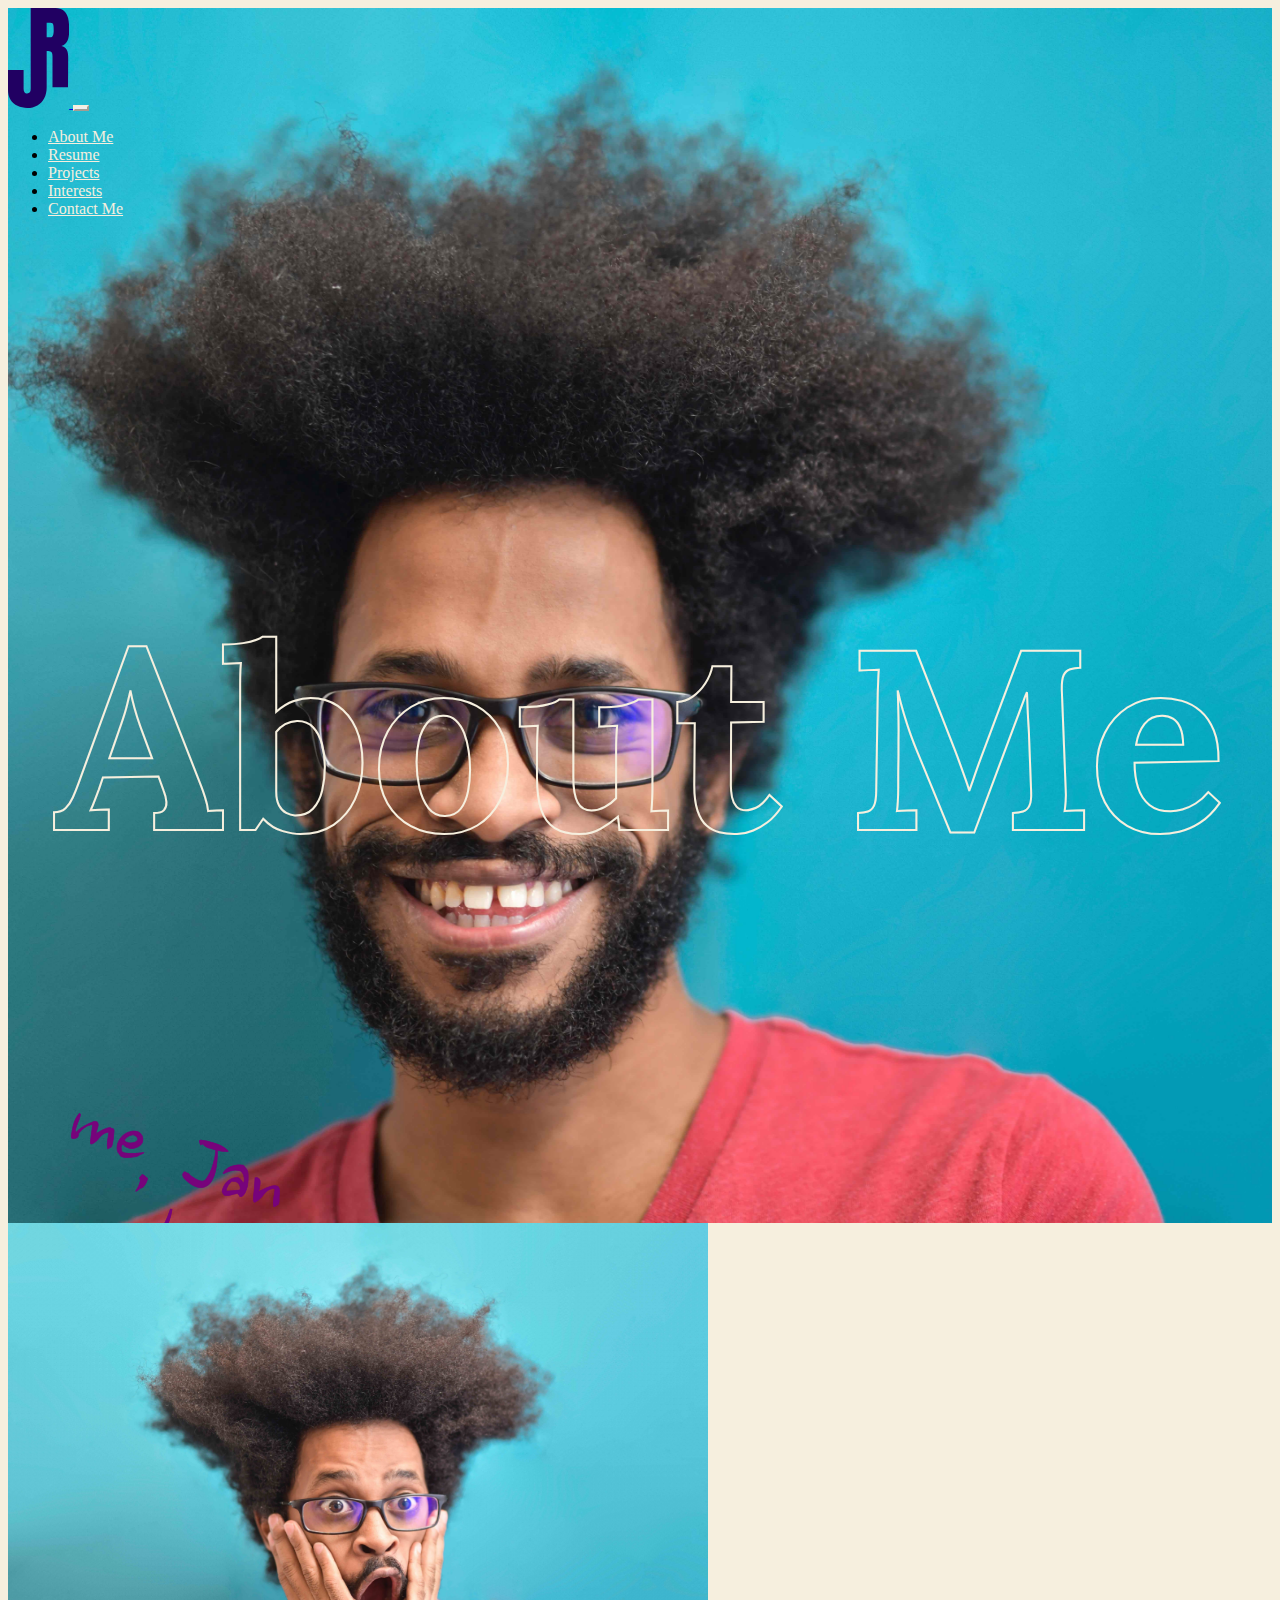
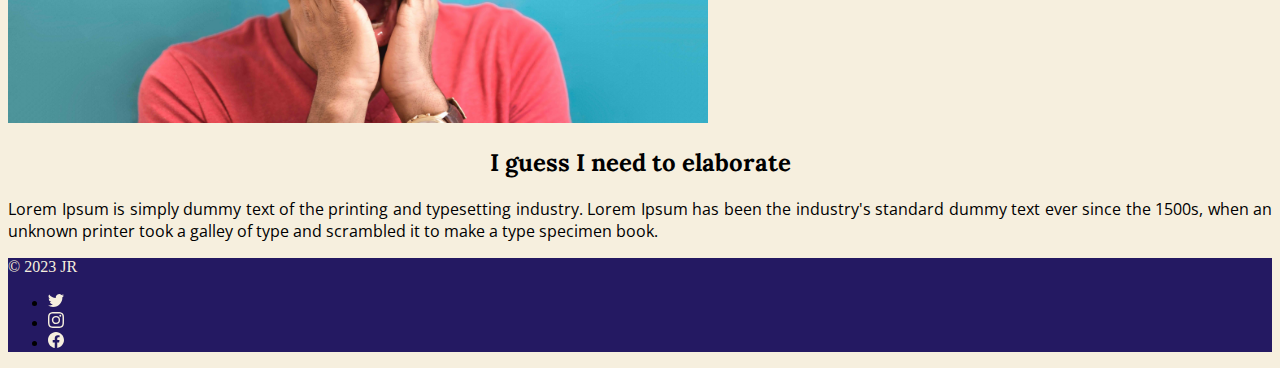
<file: index.html>
<!--Capstone 2 Project: My Personal Brand Website-->
<!--html boilerplate-->
<!DOCTYPE html>
<html lang="en">
<head>
<meta charset="UTF-8">
<meta name="viewport" content="width=device-width, initial-scale=1.0">
<title>I, Jan</title>
<!--Boostrap CDN link-->
<link href="https://cdn.jsdelivr.net/npm/bootstrap@5.3.0-alpha3/dist/css/bootstrap.min.css" rel="stylesheet" integrity="sha384-KK94CHFLLe+nY2dmCWGMq91rCGa5gtU4mk92HdvYe+M/SXH301p5ILy+dN9+nJOZ" crossorigin="anonymous">
<!--External Stylesheet-->
<link rel="stylesheet" href="./style.css"/>
<!--Fonts-->
<link rel="preconnect" href="https://fonts.googleapis.com">
<link rel="preconnect" href="https://fonts.gstatic.com" crossorigin>
<link href="https://fonts.googleapis.com/css2?family=Lora:wght@700&family=Open+Sans&display=swap" rel="stylesheet">

<link rel="preconnect" href="https://fonts.googleapis.com">
<link rel="preconnect" href="https://fonts.gstatic.com" crossorigin>
<link href="https://fonts.googleapis.com/css2?family=Open+Sans&display=swap" rel="stylesheet">

<style>



</style>


</head>

<body>

<!--website header/ menu-->

<section id="title">
    
    <!-- Full Page Background image -->
    <div class="view" style="background-image: url('./Assets/images/Me\ smiling\ with\ glasses.jpg'); background-repeat: no-repeat; background-size: cover; background-position: bottom center;">
        <!-- flexbox options-->
        <div class="justify-content-center align-items-center">
            <!-- Content -->
            <div class="container">
                <nav class="navbar navbar-expand-lg">
                    <div class="container-fluid">
                        <a class="navbar-brand mt-3" href="./index.html">
                            <svg class="bi me-2" height="100" id="Layer_2" xmlns="http://www.w3.org/2000/svg" viewBox="0 0 79.6 130.04"><defs><style>.cls-1{fill:#210062;}</style></defs><g id="Layer_1-2"><path class="cls-1" d="m69.4,49.32c3.76-1.28,6.4-3.56,7.92-6.84,1.52-3.28,2.28-7.84,2.28-13.68,0-6.4-.48-11.66-1.44-15.78-.96-4.12-2.82-7.32-5.58-9.6-2.76-2.28-6.66-3.42-10.7-3.42H29.52v105.32c0,1.84-.38,3.26-1.14,4.26-.76,1-1.9,1.5-3.42,1.5-1.6,0-2.78-.54-3.54-1.62-.76-1.08-1.14-2.54-1.14-4.38v-24.6H0v25.8c0,5.04,1.1,9.34,3.3,12.9,2.2,3.56,5.22,6.26,9.06,8.1,3.84,1.84,8.12,2.76,12.84,2.76s9.22-1.1,13.02-3.3c3.8-2.2,6.76-5.32,8.88-9.36,2.12-4.04,3.18-8.74,3.18-14.1v-47.24c2.85.02,4.82.42,5.92,1.2,1.12.8,1.68,2.64,1.68,5.52v40.32h20.16l.24-39c0-4.24-.7-7.6-2.1-10.08-1.4-2.48-3.66-4.04-6.78-4.68Zm-14.28-11.16h-4.84v-19.08h4.72c1.2,0,2.12.26,2.76.78.64.52,1.08,1.46,1.32,2.82.24,1.36.36,3.4.36,6.12,0,6.24-1.44,9.36-4.32,9.36Z"/></g></svg>
                        </a>
                        <button class="navbar-toggler" type="button" data-bs-toggle="collapse" data-bs-target="#navbarNav" aria-controls="navbarNav" aria-expanded="false" aria-label="Toggle navigation">
                            <span class="navbar-toggler-icon"></span>
                        </button>
                        <div class="collapse navbar-collapse" id="navbarNav">
                            <ul class="navbar-nav nav-underline position-absolute">
                            <li class="nav-item mx-2">
                                <a class="nav-link active" aria-current="page" href="./index.html">About Me</a>
                            </li>
                            <li class="nav-item mx-2">
                                <a class="nav-link" href="./webpages/Resume.html">Resume</a>
                            </li>
                            <li class="nav-item mx-2">
                                <a class="nav-link" href="./webpages/Projects.html">Projects</a>
                            </li>
                            <li class="nav-item mx-2">
                                <a class="nav-link" href="./webpages/Interests.html">Interests</a>
                            </li>
                            <li class="nav-item mx-2">
                                <a class="nav-link" href="./webpages/ContactMe.html">Contact Me</a>
                            </li>
                            </ul>
                        </div>
                    </div>
                </nav>
            </div>    
        </div>      
        <div id="scribble" class="justify-content-center align-items-center">   
            <br/>
            <br/>
            <br/>
            <br/>
            <br/> 
            <br/>
            <br/>
            <h2 class="main-heading">About Me</h2>              
            <div class="row">
                <div class="scribble col-6 offset-7">
                    <img src="./Assets/images/Me,Jan arrow.svg" style="padding-left: 3rem;" alt="scribble reading: Me, Jan withe an arrow"/>
                </div>
            </div>           
        </div>
    </div>

           

</section>


<!--homepage-->

<section id="hero">

    <!-- Background image -->
    
            <div class="container">
                <div class="container col-xxl-8 px-4 py-5">
                    <div class="row flex-lg-row-reverse align-items-center g-5 py-5">
                    <div class="col-10 col-sm-8 col-lg-6">
                        <img src="./Assets/images/Me clasping my face in shock.jpg" class="d-block mx-lg-auto img-fluid" alt="Me clasping my face in shock" width="700" height="500" loading="lazy">
                    </div>
                    <div class="col-lg-6">
                        <h2 class="display-5 fw-bold text-body-emphasis lh-1 mb-3">I guess I need to elaborate</h2>
                        <p class="lead">Lorem Ipsum is simply dummy text of the printing and typesetting industry. Lorem Ipsum has been the industry's standard dummy text ever since the 1500s, when an unknown printer took a galley of type and scrambled it to make a type specimen book.</p>
                        <div class="d-grid gap-2 d-md-flex justify-content-md-start">
                        </div>
                    </div>
                    </div>
                </div>
            </div>
        </div>
    </div>        
    </section>
    

</section>

<!--resume page-->

<section id="resume">

</section>

<!--work projects page-->

<section id="projects">

</section>

<!--inetersts page-->

<section id="interests">

</section>

<!--contacts page-->

<section id="contact-me">




<script src="https://cdn.jsdelivr.net/npm/bootstrap@5.3.0-alpha3/dist/js/bootstrap.bundle.min.js" integrity="sha384-ENjdO4Dr2bkBIFxQpeoTz1HIcje39Wm4jDKdf19U8gI4ddQ3GYNS7NTKfAdVQSZe" crossorigin="anonymous"></script>
</body>
</section>

<!--website footer-->

<section id="footer">

    <div class="container">
        <footer class="d-flex flex-wrap justify-content-between align-items-center py-3 my-0">
          <div class="col-md-4 d-flex align-items-center">
            
            <span class="mb-3 mb-md-0" style="color: #f6efde;">© 2023 JR</span>
          </div>
      
          <ul class="nav col-md-4 justify-content-end list-unstyled d-flex">
            <li class="ms-3"><a class="text-body-secondary" href="https://twitter.com/"><svg xmlns="http://www.w3.org/2000/svg" width="16" height="16" fill="#f6efde" class="bi bi-twitter" viewBox="0 0 16 16">
                <path d="M5.026 15c6.038 0 9.341-5.003 9.341-9.334 0-.14 0-.282-.006-.422A6.685 6.685 0 0 0 16 3.542a6.658 6.658 0 0 1-1.889.518 3.301 3.301 0 0 0 1.447-1.817 6.533 6.533 0 0 1-2.087.793A3.286 3.286 0 0 0 7.875 6.03a9.325 9.325 0 0 1-6.767-3.429 3.289 3.289 0 0 0 1.018 4.382A3.323 3.323 0 0 1 .64 6.575v.045a3.288 3.288 0 0 0 2.632 3.218 3.203 3.203 0 0 1-.865.115 3.23 3.23 0 0 1-.614-.057 3.283 3.283 0 0 0 3.067 2.277A6.588 6.588 0 0 1 .78 13.58a6.32 6.32 0 0 1-.78-.045A9.344 9.344 0 0 0 5.026 15z"/>
              </svg></a></li>
            <li class="ms-3"><a class="text-body-secondary" href="https://instagram.com/"><svg xmlns="http://www.w3.org/2000/svg" width="16" height="16" fill="#f6efde" class="bi bi-instagram" viewBox="0 0 16 16">
                <path d="M8 0C5.829 0 5.556.01 4.703.048 3.85.088 3.269.222 2.76.42a3.917 3.917 0 0 0-1.417.923A3.927 3.927 0 0 0 .42 2.76C.222 3.268.087 3.85.048 4.7.01 5.555 0 5.827 0 8.001c0 2.172.01 2.444.048 3.297.04.852.174 1.433.372 1.942.205.526.478.972.923 1.417.444.445.89.719 1.416.923.51.198 1.09.333 1.942.372C5.555 15.99 5.827 16 8 16s2.444-.01 3.298-.048c.851-.04 1.434-.174 1.943-.372a3.916 3.916 0 0 0 1.416-.923c.445-.445.718-.891.923-1.417.197-.509.332-1.09.372-1.942C15.99 10.445 16 10.173 16 8s-.01-2.445-.048-3.299c-.04-.851-.175-1.433-.372-1.941a3.926 3.926 0 0 0-.923-1.417A3.911 3.911 0 0 0 13.24.42c-.51-.198-1.092-.333-1.943-.372C10.443.01 10.172 0 7.998 0h.003zm-.717 1.442h.718c2.136 0 2.389.007 3.232.046.78.035 1.204.166 1.486.275.373.145.64.319.92.599.28.28.453.546.598.92.11.281.24.705.275 1.485.039.843.047 1.096.047 3.231s-.008 2.389-.047 3.232c-.035.78-.166 1.203-.275 1.485a2.47 2.47 0 0 1-.599.919c-.28.28-.546.453-.92.598-.28.11-.704.24-1.485.276-.843.038-1.096.047-3.232.047s-2.39-.009-3.233-.047c-.78-.036-1.203-.166-1.485-.276a2.478 2.478 0 0 1-.92-.598 2.48 2.48 0 0 1-.6-.92c-.109-.281-.24-.705-.275-1.485-.038-.843-.046-1.096-.046-3.233 0-2.136.008-2.388.046-3.231.036-.78.166-1.204.276-1.486.145-.373.319-.64.599-.92.28-.28.546-.453.92-.598.282-.11.705-.24 1.485-.276.738-.034 1.024-.044 2.515-.045v.002zm4.988 1.328a.96.96 0 1 0 0 1.92.96.96 0 0 0 0-1.92zm-4.27 1.122a4.109 4.109 0 1 0 0 8.217 4.109 4.109 0 0 0 0-8.217zm0 1.441a2.667 2.667 0 1 1 0 5.334 2.667 2.667 0 0 1 0-5.334z"/>
              </svg></a></li>
            <li class="ms-3"><a class="text-body-secondary" href="https://facebook.com/"><svg xmlns="http://www.w3.org/2000/svg" width="16" height="16" fill="#f6efde" class="bi bi-facebook" viewBox="0 0 16 16">
                <path d="M16 8.049c0-4.446-3.582-8.05-8-8.05C3.58 0-.002 3.603-.002 8.05c0 4.017 2.926 7.347 6.75 7.951v-5.625h-2.03V8.05H6.75V6.275c0-2.017 1.195-3.131 3.022-3.131.876 0 1.791.157 1.791.157v1.98h-1.009c-.993 0-1.303.621-1.303 1.258v1.51h2.218l-.354 2.326H9.25V16c3.824-.604 6.75-3.934 6.75-7.951z"/>
              </svg></a></li>
          </ul>
        </footer>
      </div>

</section>




</html>
</file>
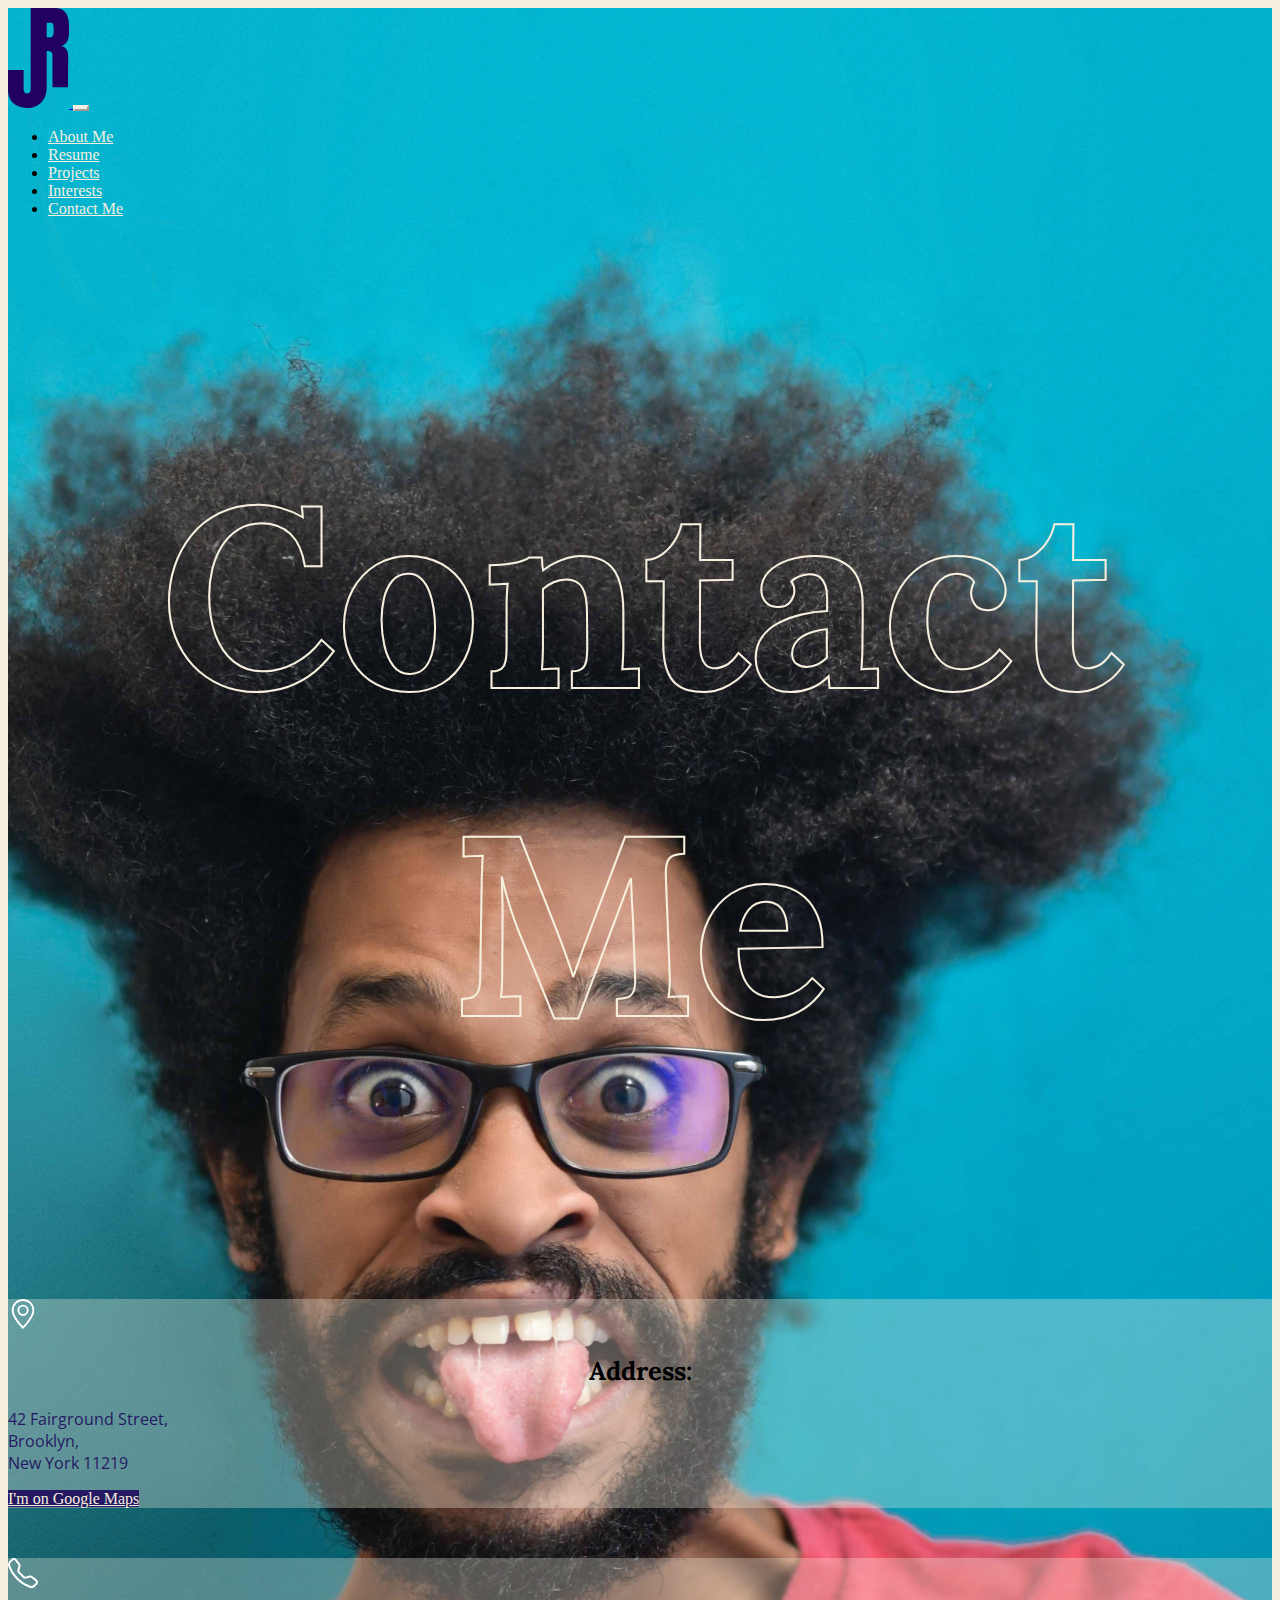
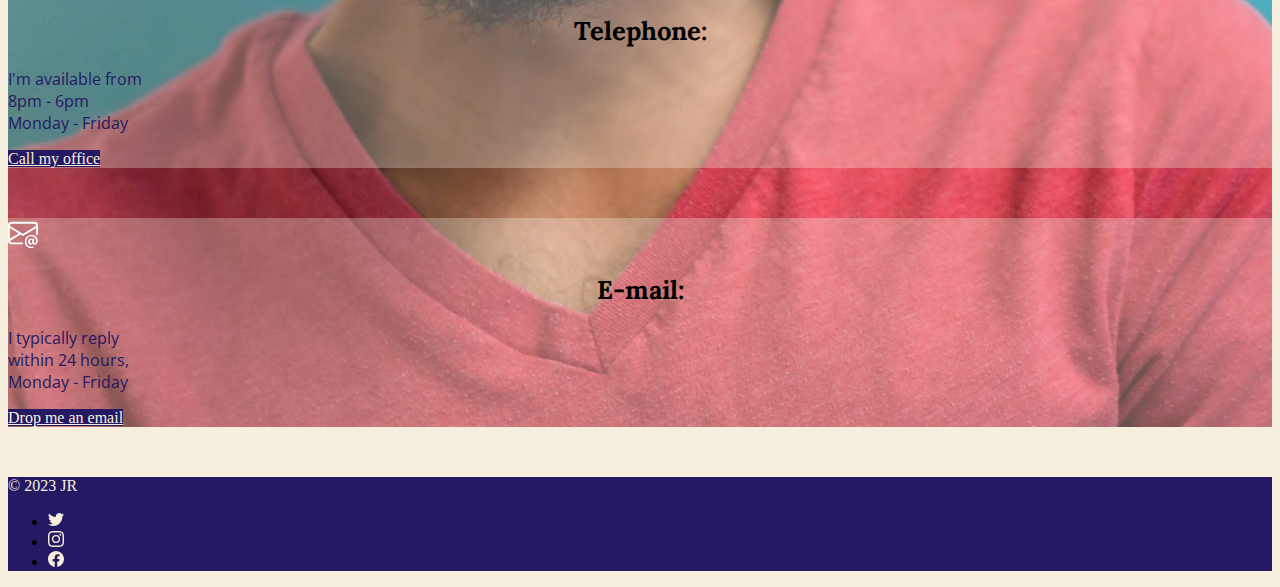
<file: webpages/ContactMe.html>
<!--Capstone 2 Project: My Personal Brand Website-->
<!--html boilerplate-->
<!DOCTYPE html>
<html lang="en">
<head>
<meta charset="UTF-8">
<meta name="viewport" content="width=device-width, initial-scale=1.0">
<title>Contact Jan</title>
<!--Boostrap CDN link-->
<link href="https://cdn.jsdelivr.net/npm/bootstrap@5.3.0-alpha3/dist/css/bootstrap.min.css" rel="stylesheet" integrity="sha384-KK94CHFLLe+nY2dmCWGMq91rCGa5gtU4mk92HdvYe+M/SXH301p5ILy+dN9+nJOZ" crossorigin="anonymous">
<!--External Stylesheet-->
<link rel="stylesheet" href="../style.css"/>
<!--Fonts-->
<link rel="preconnect" href="https://fonts.googleapis.com">
<link rel="preconnect" href="https://fonts.gstatic.com" crossorigin>
<link href="https://fonts.googleapis.com/css2?family=Lora:wght@700&family=Open+Sans&display=swap" rel="stylesheet">

<link rel="preconnect" href="https://fonts.googleapis.com">
<link rel="preconnect" href="https://fonts.gstatic.com" crossorigin>
<link href="https://fonts.googleapis.com/css2?family=Open+Sans&display=swap" rel="stylesheet">

<style>



</style>


</head>

<body>

<!--website header/ menu-->

<section id="contact">
            
    <!-- Full Page Background image -->
    <div class="view" style="background-image: url('../Assets/images/Me\ with\ glasses\ sticking\ my\ tongue\ out.jpg'); background-repeat: no-repeat; background-size: cover; background-position: bottom center;">
        <!-- flexbox options-->
        <div class="justify-content-center align-items-center">
            <!-- Content -->
            <div class="container">
                <nav class="navbar navbar-expand-lg">
                    <div class="container-fluid">
                        <a class="navbar-brand mt-3" href="./index.html">
                            <svg class="bi me-2" height="100" id="Layer_2" xmlns="http://www.w3.org/2000/svg" viewBox="0 0 79.6 130.04"><defs><style>.cls-1{fill:#210062;}</style></defs><g id="Layer_1-2"><path class="cls-1" d="m69.4,49.32c3.76-1.28,6.4-3.56,7.92-6.84,1.52-3.28,2.28-7.84,2.28-13.68,0-6.4-.48-11.66-1.44-15.78-.96-4.12-2.82-7.32-5.58-9.6-2.76-2.28-6.66-3.42-10.7-3.42H29.52v105.32c0,1.84-.38,3.26-1.14,4.26-.76,1-1.9,1.5-3.42,1.5-1.6,0-2.78-.54-3.54-1.62-.76-1.08-1.14-2.54-1.14-4.38v-24.6H0v25.8c0,5.04,1.1,9.34,3.3,12.9,2.2,3.56,5.22,6.26,9.06,8.1,3.84,1.84,8.12,2.76,12.84,2.76s9.22-1.1,13.02-3.3c3.8-2.2,6.76-5.32,8.88-9.36,2.12-4.04,3.18-8.74,3.18-14.1v-47.24c2.85.02,4.82.42,5.92,1.2,1.12.8,1.68,2.64,1.68,5.52v40.32h20.16l.24-39c0-4.24-.7-7.6-2.1-10.08-1.4-2.48-3.66-4.04-6.78-4.68Zm-14.28-11.16h-4.84v-19.08h4.72c1.2,0,2.12.26,2.76.78.64.52,1.08,1.46,1.32,2.82.24,1.36.36,3.4.36,6.12,0,6.24-1.44,9.36-4.32,9.36Z"/></g></svg>
                        </a>
                        <button class="navbar-toggler" type="button" data-bs-toggle="collapse" data-bs-target="#navbarNav" aria-controls="navbarNav" aria-expanded="false" aria-label="Toggle navigation">
                            <span class="navbar-toggler-icon"></span>
                        </button>
                        <div class="collapse navbar-collapse" id="navbarNav">
                            <ul class="navbar-nav nav-underline position-absolute">
                            <li class="nav-item mx-2">
                                <a class="nav-link" href="../index.html">About Me</a>
                            </li>
                            <li class="nav-item mx-2">
                                <a class="nav-link" href="./Resume.html">Resume</a>
                            </li>
                            <li class="nav-item mx-2">
                                <a class="nav-link" href="./Projects.html">Projects</a>
                            </li>
                            <li class="nav-item mx-2">
                                <a class="nav-link" href="./Interests.html">Interests</a>
                            </li>
                            <li class="nav-item mx-2">
                                <a class="nav-link active" aria-current="page" href="./ContactMe.html">Contact Me</a>
                            </li>
                            </ul>
                        </div>
                    </div>
                </nav>
                <div class="container">
                    <h2 class="main-heading">Contact Me</h2>
                    <div class="row">
                        <div class="col-md-4 col-mb-3 mb-sm-0">
                            <div class="card">
                            <div class="card-body">
                                <div class="col d-flex align-items-start mb-2">  
                                    <div class="icon-square fs-4 flex-shrink-0 me-3">
                                        <svg class="mb-3" xmlns="http://www.w3.org/2000/svg" width="30" height="30" fill="#fff" class="bi bi-geo-alt" viewBox="0 0 16 16">
                                            <path d="M12.166 8.94c-.524 1.062-1.234 2.12-1.96 3.07A31.493 31.493 0 0 1 8 14.58a31.481 31.481 0 0 1-2.206-2.57c-.726-.95-1.436-2.008-1.96-3.07C3.304 7.867 3 6.862 3 6a5 5 0 0 1 10 0c0 .862-.305 1.867-.834 2.94zM8 16s6-5.686 6-10A6 6 0 0 0 2 6c0 4.314 6 10 6 10z"/>
                                            <path d="M8 8a2 2 0 1 1 0-4 2 2 0 0 1 0 4zm0 1a3 3 0 1 0 0-6 3 3 0 0 0 0 6z"/>
                                        </svg>
                                    </div>    
                                    <h2 class=" card-title text-white">Address:</h2>
                                </div>
                                <p class="card-text" style="color: #241962">
                                    42 Fairground Street, <br />
                                    Brooklyn,<br /> 
                                    New York 11219
                                </p>
                                    <a href="https://goo.gl/maps/6qLbEX1PtN71AUms7?coh=178572&entry=tt" class="btn">I'm on Google Maps</a>
                                
                            </div>
                            </div>
                        </div>
                        <div class="col-md-4">
                            <div class="card">
                            <div class="card-body">
                                <div class="col d-flex align-items-start mb-2">  
                                    <div class="icon-square fs-4 flex-shrink-0 me-3">
                                        <svg class="mb-3" xmlns="http://www.w3.org/2000/svg" width="30" height="30" fill="#fff" class="bi bi-telephone" viewBox="0 0 16 16">
                                            <path d="M3.654 1.328a.678.678 0 0 0-1.015-.063L1.605 2.3c-.483.484-.661 1.169-.45 1.77a17.568 17.568 0 0 0 4.168 6.608 17.569 17.569 0 0 0 6.608 4.168c.601.211 1.286.033 1.77-.45l1.034-1.034a.678.678 0 0 0-.063-1.015l-2.307-1.794a.678.678 0 0 0-.58-.122l-2.19.547a1.745 1.745 0 0 1-1.657-.459L5.482 8.062a1.745 1.745 0 0 1-.46-1.657l.548-2.19a.678.678 0 0 0-.122-.58L3.654 1.328zM1.884.511a1.745 1.745 0 0 1 2.612.163L6.29 2.98c.329.423.445.974.315 1.494l-.547 2.19a.678.678 0 0 0 .178.643l2.457 2.457a.678.678 0 0 0 .644.178l2.189-.547a1.745 1.745 0 0 1 1.494.315l2.306 1.794c.829.645.905 1.87.163 2.611l-1.034 1.034c-.74.74-1.846 1.065-2.877.702a18.634 18.634 0 0 1-7.01-4.42 18.634 18.634 0 0 1-4.42-7.009c-.362-1.03-.037-2.137.703-2.877L1.885.511z"/>
                                        </svg>
                                    </div>    
                                    <h2 class=" card-title text-white">Telephone:</h2>
                                </div>
                                <p class="card-text" style="color: #241962">
                                    I'm available from <br /> 
                                    8pm - 6pm<br />
                                    Monday - Friday
                                </p>
                                <a href="tel:+(631)453-5227" class="btn">Call my office</a>
                                
                            </div>
                            </div>
                        </div>
                        <div class="col-md-4">
                            <div class="card">
                            <div class="card-body">
                                <div class="col d-flex align-items-start mb-2">  
                                    <div class="icon-square fs-4 flex-shrink-0 me-3">
                                        <svg class="mb-3" xmlns="http://www.w3.org/2000/svg" width="30" height="30" fill="#fff" class="bi bi-envelope-at" viewBox="0 0 16 16">
                                            <path d="M2 2a2 2 0 0 0-2 2v8.01A2 2 0 0 0 2 14h5.5a.5.5 0 0 0 0-1H2a1 1 0 0 1-.966-.741l5.64-3.471L8 9.583l7-4.2V8.5a.5.5 0 0 0 1 0V4a2 2 0 0 0-2-2H2Zm3.708 6.208L1 11.105V5.383l4.708 2.825ZM1 4.217V4a1 1 0 0 1 1-1h12a1 1 0 0 1 1 1v.217l-7 4.2-7-4.2Z"/>
                                            <path d="M14.247 14.269c1.01 0 1.587-.857 1.587-2.025v-.21C15.834 10.43 14.64 9 12.52 9h-.035C10.42 9 9 10.36 9 12.432v.214C9 14.82 10.438 16 12.358 16h.044c.594 0 1.018-.074 1.237-.175v-.73c-.245.11-.673.18-1.18.18h-.044c-1.334 0-2.571-.788-2.571-2.655v-.157c0-1.657 1.058-2.724 2.64-2.724h.04c1.535 0 2.484 1.05 2.484 2.326v.118c0 .975-.324 1.39-.639 1.39-.232 0-.41-.148-.41-.42v-2.19h-.906v.569h-.03c-.084-.298-.368-.63-.954-.63-.778 0-1.259.555-1.259 1.4v.528c0 .892.49 1.434 1.26 1.434.471 0 .896-.227 1.014-.643h.043c.118.42.617.648 1.12.648Zm-2.453-1.588v-.227c0-.546.227-.791.573-.791.297 0 .572.192.572.708v.367c0 .573-.253.744-.564.744-.354 0-.581-.215-.581-.8Z"/>
                                        </svg>
                                    </div>    
                                    <h2 class=" card-title text-white">E-mail:</h2>
                                </div>
                                <p class="card-text" style="color: #241962">
                                    I typically reply<br /> 
                                    within 24 hours,<br />
                                    Monday - Friday

                                </p>
                                <a href="mailto:jan.r@webboom.com" class="btn">Drop me an email</a>
                                
                            </div>
                            </div>
                        </div>
                    </div>
                      
                </div>
            </div>    
        </div>      
    </div>

           

</section>





<script src="https://cdn.jsdelivr.net/npm/bootstrap@5.3.0-alpha3/dist/js/bootstrap.bundle.min.js" integrity="sha384-ENjdO4Dr2bkBIFxQpeoTz1HIcje39Wm4jDKdf19U8gI4ddQ3GYNS7NTKfAdVQSZe" crossorigin="anonymous"></script>
</body>


<!--website footer-->

<section id="footer">

    <div class="container">
        <footer class="d-flex flex-wrap justify-content-between align-items-center py-3 my-0">
          <div class="col-md-4 d-flex align-items-center">
            
            <span class="mb-3 mb-md-0" style="color: #f6efde;">© 2023 JR</span>
          </div>
      
          <ul class="nav col-md-4 justify-content-end list-unstyled d-flex">
            <li class="ms-3"><a class="text-body-secondary" href="https://twitter.com/"><svg xmlns="http://www.w3.org/2000/svg" width="16" height="16" fill="#f6efde" class="bi bi-twitter" viewBox="0 0 16 16">
                <path d="M5.026 15c6.038 0 9.341-5.003 9.341-9.334 0-.14 0-.282-.006-.422A6.685 6.685 0 0 0 16 3.542a6.658 6.658 0 0 1-1.889.518 3.301 3.301 0 0 0 1.447-1.817 6.533 6.533 0 0 1-2.087.793A3.286 3.286 0 0 0 7.875 6.03a9.325 9.325 0 0 1-6.767-3.429 3.289 3.289 0 0 0 1.018 4.382A3.323 3.323 0 0 1 .64 6.575v.045a3.288 3.288 0 0 0 2.632 3.218 3.203 3.203 0 0 1-.865.115 3.23 3.23 0 0 1-.614-.057 3.283 3.283 0 0 0 3.067 2.277A6.588 6.588 0 0 1 .78 13.58a6.32 6.32 0 0 1-.78-.045A9.344 9.344 0 0 0 5.026 15z"/>
              </svg></a></li>
            <li class="ms-3"><a class="text-body-secondary" href="https://instagram.com/"><svg xmlns="http://www.w3.org/2000/svg" width="16" height="16" fill="#f6efde" class="bi bi-instagram" viewBox="0 0 16 16">
                <path d="M8 0C5.829 0 5.556.01 4.703.048 3.85.088 3.269.222 2.76.42a3.917 3.917 0 0 0-1.417.923A3.927 3.927 0 0 0 .42 2.76C.222 3.268.087 3.85.048 4.7.01 5.555 0 5.827 0 8.001c0 2.172.01 2.444.048 3.297.04.852.174 1.433.372 1.942.205.526.478.972.923 1.417.444.445.89.719 1.416.923.51.198 1.09.333 1.942.372C5.555 15.99 5.827 16 8 16s2.444-.01 3.298-.048c.851-.04 1.434-.174 1.943-.372a3.916 3.916 0 0 0 1.416-.923c.445-.445.718-.891.923-1.417.197-.509.332-1.09.372-1.942C15.99 10.445 16 10.173 16 8s-.01-2.445-.048-3.299c-.04-.851-.175-1.433-.372-1.941a3.926 3.926 0 0 0-.923-1.417A3.911 3.911 0 0 0 13.24.42c-.51-.198-1.092-.333-1.943-.372C10.443.01 10.172 0 7.998 0h.003zm-.717 1.442h.718c2.136 0 2.389.007 3.232.046.78.035 1.204.166 1.486.275.373.145.64.319.92.599.28.28.453.546.598.92.11.281.24.705.275 1.485.039.843.047 1.096.047 3.231s-.008 2.389-.047 3.232c-.035.78-.166 1.203-.275 1.485a2.47 2.47 0 0 1-.599.919c-.28.28-.546.453-.92.598-.28.11-.704.24-1.485.276-.843.038-1.096.047-3.232.047s-2.39-.009-3.233-.047c-.78-.036-1.203-.166-1.485-.276a2.478 2.478 0 0 1-.92-.598 2.48 2.48 0 0 1-.6-.92c-.109-.281-.24-.705-.275-1.485-.038-.843-.046-1.096-.046-3.233 0-2.136.008-2.388.046-3.231.036-.78.166-1.204.276-1.486.145-.373.319-.64.599-.92.28-.28.546-.453.92-.598.282-.11.705-.24 1.485-.276.738-.034 1.024-.044 2.515-.045v.002zm4.988 1.328a.96.96 0 1 0 0 1.92.96.96 0 0 0 0-1.92zm-4.27 1.122a4.109 4.109 0 1 0 0 8.217 4.109 4.109 0 0 0 0-8.217zm0 1.441a2.667 2.667 0 1 1 0 5.334 2.667 2.667 0 0 1 0-5.334z"/>
              </svg></a></li>
            <li class="ms-3"><a class="text-body-secondary" href="https://facebook.com/"><svg xmlns="http://www.w3.org/2000/svg" width="16" height="16" fill="#f6efde" class="bi bi-facebook" viewBox="0 0 16 16">
                <path d="M16 8.049c0-4.446-3.582-8.05-8-8.05C3.58 0-.002 3.603-.002 8.05c0 4.017 2.926 7.347 6.75 7.951v-5.625h-2.03V8.05H6.75V6.275c0-2.017 1.195-3.131 3.022-3.131.876 0 1.791.157 1.791.157v1.98h-1.009c-.993 0-1.303.621-1.303 1.258v1.51h2.218l-.354 2.326H9.25V16c3.824-.604 6.75-3.934 6.75-7.951z"/>
              </svg></a></li>
          </ul>
        </footer>
      </div>

</section>




</html>
</file>
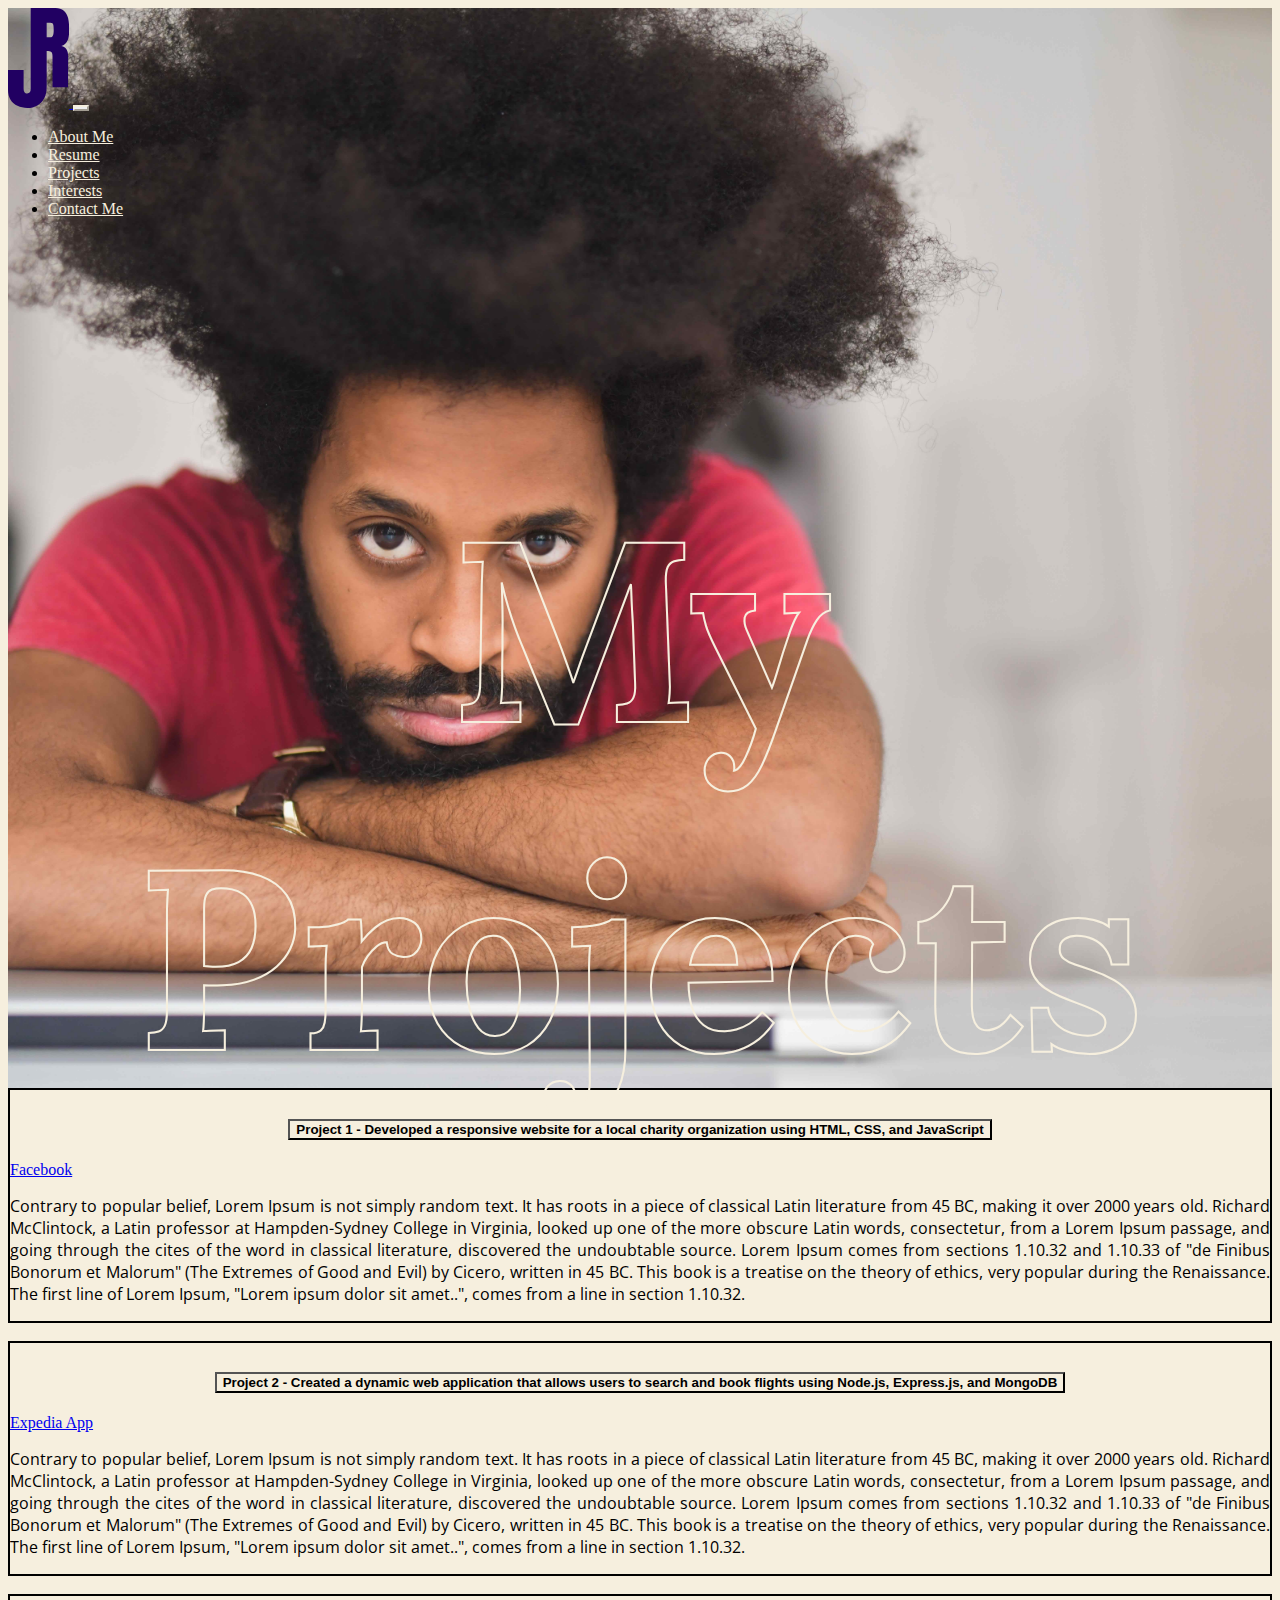
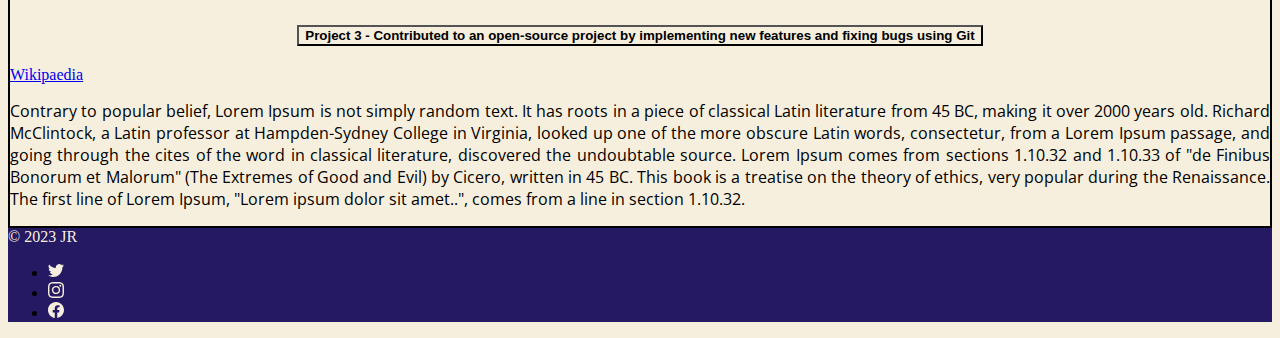
<file: webpages/Projects.html>
<!--Capstone 2 Project: My Personal Brand Website-->
<!--html boilerplate-->
<!DOCTYPE html>
<html lang="en">
<head>
<meta charset="UTF-8">
<meta name="viewport" content="width=device-width, initial-scale=1.0">
<title>Jan's Projects</title>
<!--Boostrap CDN link-->
<link href="https://cdn.jsdelivr.net/npm/bootstrap@5.3.0-alpha3/dist/css/bootstrap.min.css" rel="stylesheet" integrity="sha384-KK94CHFLLe+nY2dmCWGMq91rCGa5gtU4mk92HdvYe+M/SXH301p5ILy+dN9+nJOZ" crossorigin="anonymous">
<!--External Stylesheet-->
<link rel="stylesheet" href="../style.css"/>
<!--Fonts-->
<link rel="preconnect" href="https://fonts.googleapis.com">
<link rel="preconnect" href="https://fonts.gstatic.com" crossorigin>
<link href="https://fonts.googleapis.com/css2?family=Lora:wght@700&family=Open+Sans&display=swap" rel="stylesheet">

<link rel="preconnect" href="https://fonts.googleapis.com">
<link rel="preconnect" href="https://fonts.gstatic.com" crossorigin>
<link href="https://fonts.googleapis.com/css2?family=Open+Sans&display=swap" rel="stylesheet">

<style>



</style>


</head>

<body>

<!--website header/ menu-->

<section id="projects">
            
    <!-- Full Page Background image -->
    <div class="view" style="background-image: url('../Assets/images/Me\ resting\ cross-armed\ over\ my\ closed\ laptop\ .jpg'); background-repeat: no-repeat; background-size: cover; background-position: bottom center;">
        <!-- flexbox options-->
        <div class="justify-content-center align-items-center">
            <!-- Content -->
            <div class="container">
                <nav class="navbar navbar-expand-lg">
                    <div class="container-fluid">
                        <a class="navbar-brand mt-3" href="./index.html">
                            <svg class="bi me-2" height="100" id="Layer_2" xmlns="http://www.w3.org/2000/svg" viewBox="0 0 79.6 130.04"><defs><style>.cls-1{fill:#210062;}</style></defs><g id="Layer_1-2"><path class="cls-1" d="m69.4,49.32c3.76-1.28,6.4-3.56,7.92-6.84,1.52-3.28,2.28-7.84,2.28-13.68,0-6.4-.48-11.66-1.44-15.78-.96-4.12-2.82-7.32-5.58-9.6-2.76-2.28-6.66-3.42-10.7-3.42H29.52v105.32c0,1.84-.38,3.26-1.14,4.26-.76,1-1.9,1.5-3.42,1.5-1.6,0-2.78-.54-3.54-1.62-.76-1.08-1.14-2.54-1.14-4.38v-24.6H0v25.8c0,5.04,1.1,9.34,3.3,12.9,2.2,3.56,5.22,6.26,9.06,8.1,3.84,1.84,8.12,2.76,12.84,2.76s9.22-1.1,13.02-3.3c3.8-2.2,6.76-5.32,8.88-9.36,2.12-4.04,3.18-8.74,3.18-14.1v-47.24c2.85.02,4.82.42,5.92,1.2,1.12.8,1.68,2.64,1.68,5.52v40.32h20.16l.24-39c0-4.24-.7-7.6-2.1-10.08-1.4-2.48-3.66-4.04-6.78-4.68Zm-14.28-11.16h-4.84v-19.08h4.72c1.2,0,2.12.26,2.76.78.64.52,1.08,1.46,1.32,2.82.24,1.36.36,3.4.36,6.12,0,6.24-1.44,9.36-4.32,9.36Z"/></g></svg>
                        </a>
                        <button class="navbar-toggler" type="button" data-bs-toggle="collapse" data-bs-target="#navbarNav" aria-controls="navbarNav" aria-expanded="false" aria-label="Toggle navigation">
                            <span class="navbar-toggler-icon"></span>
                        </button>
                        <div class="collapse navbar-collapse" id="navbarNav">
                            <ul class="navbar-nav nav-underline position-absolute">
                            <li class="nav-item mx-2">
                                <a class="nav-link" href="../index.html">About Me</a>
                            </li>
                            <li class="nav-item mx-2">
                                <a class="nav-link" href="./Resume.html">Resume</a>
                            </li>
                            <li class="nav-item mx-2">
                                <a class="nav-link active" aria-current="page" href="./webpages/Projects.html">Projects</a>
                            </li>
                            <li class="nav-item mx-2">
                                <a class="nav-link" href="./Interests.html">Interests</a>
                            </li>
                            <li class="nav-item mx-2">
                                <a class="nav-link" href="./ContactMe.html">Contact Me</a>
                            </li>
                            </ul>
                        </div>
                    </div>
                </nav>
                <br/>
                <div class="container">
                    <h2 class="main-heading">My Projects</h2>
                </div> 
            </div>       
        </div>      
    </div>

           

</section>


<section id="projects-part2">

    <div class="container my-5">
        <div class="accordion" id="accordionPanelsStayOpenExample">
            <div class="accordion-item">
                <h2 class="accordion-header">
                    <button class="accordion-button collapsed" type="button" data-bs-toggle="collapse" data-bs-target="#panelsStayOpen-collapseOne" aria-expanded="false" aria-controls="panelsStayOpen-collapseOne">
                        Project 1 - Developed a responsive website for a local charity organization using HTML, CSS, and JavaScript
                    </button>
                </h2>
                <div id="panelsStayOpen-collapseOne" class="accordion-collapse collapse">
                    <div class="accordion-body">
                                <a href="https://en-gb.facebook.com/">Facebook</a>
                                <p>Contrary to popular belief, Lorem Ipsum is not simply random text. It has roots in a piece of classical Latin literature from 45 BC, making it over 2000 years old. Richard McClintock, a Latin professor at Hampden-Sydney College in Virginia, looked up one of the more obscure Latin words, consectetur, from a Lorem Ipsum passage, and going through the cites of the word in classical literature, discovered the undoubtable source. Lorem Ipsum comes from sections 1.10.32 and 1.10.33 of "de Finibus Bonorum et Malorum" (The Extremes of Good and Evil) by Cicero, written in 45 BC. This book is a treatise on the theory of ethics, very popular during the Renaissance. The first line of Lorem Ipsum, "Lorem ipsum dolor sit amet..", comes from a line in section 1.10.32.
                                </p>
                    </div>
                </div>
            </div>
            <br/>
            <div class="accordion-item">
                <h2 class="accordion-header">
                    <button class="accordion-button collapsed" type="button" data-bs-toggle="collapse" data-bs-target="#panelsStayOpen-collapseTwo" aria-expanded="false" aria-controls="panelsStayOpen-collapseTwo">
                        Project 2 - Created a dynamic web application that allows users to search and book flights using Node.js, Express.js, and MongoDB
                    </button>
                </h2>
                <div id="panelsStayOpen-collapseTwo" class="accordion-collapse collapse">
                    <div class="accordion-body">
                        <a href="https://www.expedia.co.uk/">Expedia App</a>
                        <p>Contrary to popular belief, Lorem Ipsum is not simply random text. It has roots in a piece of classical Latin literature from 45 BC, making it over 2000 years old. Richard McClintock, a Latin professor at Hampden-Sydney College in Virginia, looked up one of the more obscure Latin words, consectetur, from a Lorem Ipsum passage, and going through the cites of the word in classical literature, discovered the undoubtable source. Lorem Ipsum comes from sections 1.10.32 and 1.10.33 of "de Finibus Bonorum et Malorum" (The Extremes of Good and Evil) by Cicero, written in 45 BC. This book is a treatise on the theory of ethics, very popular during the Renaissance. The first line of Lorem Ipsum, "Lorem ipsum dolor sit amet..", comes from a line in section 1.10.32.
                        </p>
                    </div>
                </div>
            </div>
            <br/>
            <div class="accordion-item">
                <h2 class="accordion-header">
                    <button class="accordion-button collapsed" type="button" data-bs-toggle="collapse" data-bs-target="#panelsStayOpen-collapseThree" aria-expanded="false" aria-controls="panelsStayOpen-collapseThree">
                        Project 3 - Contributed to an open-source project by implementing new features and fixing bugs using Git
                    </button>
                </h2>
                <div id="panelsStayOpen-collapseThree" class="accordion-collapse collapse">
                    <div class="accordion-body">
                        <a href="https://en.wikipedia.org/wiki/Main_Page">Wikipaedia</a>
                        <p>Contrary to popular belief, Lorem Ipsum is not simply random text. It has roots in a piece of classical Latin literature from 45 BC, making it over 2000 years old. Richard McClintock, a Latin professor at Hampden-Sydney College in Virginia, looked up one of the more obscure Latin words, consectetur, from a Lorem Ipsum passage, and going through the cites of the word in classical literature, discovered the undoubtable source. Lorem Ipsum comes from sections 1.10.32 and 1.10.33 of "de Finibus Bonorum et Malorum" (The Extremes of Good and Evil) by Cicero, written in 45 BC. This book is a treatise on the theory of ethics, very popular during the Renaissance. The first line of Lorem Ipsum, "Lorem ipsum dolor sit amet..", comes from a line in section 1.10.32.
                        </p>
                    </div>
                </div>
            </div>

</section>



<script src="https://cdn.jsdelivr.net/npm/bootstrap@5.3.0-alpha3/dist/js/bootstrap.bundle.min.js" integrity="sha384-ENjdO4Dr2bkBIFxQpeoTz1HIcje39Wm4jDKdf19U8gI4ddQ3GYNS7NTKfAdVQSZe" crossorigin="anonymous"></script>
</body>

<!--website footer-->

<section id="footer">

    <div class="container">
        <footer class="d-flex flex-wrap justify-content-between align-items-center py-3 my-0">
          <div class="col-md-4 d-flex align-items-center">
            
            <span class="mb-3 mb-md-0" style="color: #f6efde;">© 2023 JR</span>
          </div>
      
          <ul class="nav col-md-4 justify-content-end list-unstyled d-flex">
            <li class="ms-3"><a class="text-body-secondary" href="https://twitter.com/"><svg xmlns="http://www.w3.org/2000/svg" width="16" height="16" fill="#f6efde" class="bi bi-twitter" viewBox="0 0 16 16">
                <path d="M5.026 15c6.038 0 9.341-5.003 9.341-9.334 0-.14 0-.282-.006-.422A6.685 6.685 0 0 0 16 3.542a6.658 6.658 0 0 1-1.889.518 3.301 3.301 0 0 0 1.447-1.817 6.533 6.533 0 0 1-2.087.793A3.286 3.286 0 0 0 7.875 6.03a9.325 9.325 0 0 1-6.767-3.429 3.289 3.289 0 0 0 1.018 4.382A3.323 3.323 0 0 1 .64 6.575v.045a3.288 3.288 0 0 0 2.632 3.218 3.203 3.203 0 0 1-.865.115 3.23 3.23 0 0 1-.614-.057 3.283 3.283 0 0 0 3.067 2.277A6.588 6.588 0 0 1 .78 13.58a6.32 6.32 0 0 1-.78-.045A9.344 9.344 0 0 0 5.026 15z"/>
              </svg></a></li>
            <li class="ms-3"><a class="text-body-secondary" href="https://instagram.com/"><svg xmlns="http://www.w3.org/2000/svg" width="16" height="16" fill="#f6efde" class="bi bi-instagram" viewBox="0 0 16 16">
                <path d="M8 0C5.829 0 5.556.01 4.703.048 3.85.088 3.269.222 2.76.42a3.917 3.917 0 0 0-1.417.923A3.927 3.927 0 0 0 .42 2.76C.222 3.268.087 3.85.048 4.7.01 5.555 0 5.827 0 8.001c0 2.172.01 2.444.048 3.297.04.852.174 1.433.372 1.942.205.526.478.972.923 1.417.444.445.89.719 1.416.923.51.198 1.09.333 1.942.372C5.555 15.99 5.827 16 8 16s2.444-.01 3.298-.048c.851-.04 1.434-.174 1.943-.372a3.916 3.916 0 0 0 1.416-.923c.445-.445.718-.891.923-1.417.197-.509.332-1.09.372-1.942C15.99 10.445 16 10.173 16 8s-.01-2.445-.048-3.299c-.04-.851-.175-1.433-.372-1.941a3.926 3.926 0 0 0-.923-1.417A3.911 3.911 0 0 0 13.24.42c-.51-.198-1.092-.333-1.943-.372C10.443.01 10.172 0 7.998 0h.003zm-.717 1.442h.718c2.136 0 2.389.007 3.232.046.78.035 1.204.166 1.486.275.373.145.64.319.92.599.28.28.453.546.598.92.11.281.24.705.275 1.485.039.843.047 1.096.047 3.231s-.008 2.389-.047 3.232c-.035.78-.166 1.203-.275 1.485a2.47 2.47 0 0 1-.599.919c-.28.28-.546.453-.92.598-.28.11-.704.24-1.485.276-.843.038-1.096.047-3.232.047s-2.39-.009-3.233-.047c-.78-.036-1.203-.166-1.485-.276a2.478 2.478 0 0 1-.92-.598 2.48 2.48 0 0 1-.6-.92c-.109-.281-.24-.705-.275-1.485-.038-.843-.046-1.096-.046-3.233 0-2.136.008-2.388.046-3.231.036-.78.166-1.204.276-1.486.145-.373.319-.64.599-.92.28-.28.546-.453.92-.598.282-.11.705-.24 1.485-.276.738-.034 1.024-.044 2.515-.045v.002zm4.988 1.328a.96.96 0 1 0 0 1.92.96.96 0 0 0 0-1.92zm-4.27 1.122a4.109 4.109 0 1 0 0 8.217 4.109 4.109 0 0 0 0-8.217zm0 1.441a2.667 2.667 0 1 1 0 5.334 2.667 2.667 0 0 1 0-5.334z"/>
              </svg></a></li>
            <li class="ms-3"><a class="text-body-secondary" href="https://facebook.com/"><svg xmlns="http://www.w3.org/2000/svg" width="16" height="16" fill="#f6efde" class="bi bi-facebook" viewBox="0 0 16 16">
                <path d="M16 8.049c0-4.446-3.582-8.05-8-8.05C3.58 0-.002 3.603-.002 8.05c0 4.017 2.926 7.347 6.75 7.951v-5.625h-2.03V8.05H6.75V6.275c0-2.017 1.195-3.131 3.022-3.131.876 0 1.791.157 1.791.157v1.98h-1.009c-.993 0-1.303.621-1.303 1.258v1.51h2.218l-.354 2.326H9.25V16c3.824-.604 6.75-3.934 6.75-7.951z"/>
              </svg></a></li>
          </ul>
        </footer>
      </div>

</section>




</html>
</file>
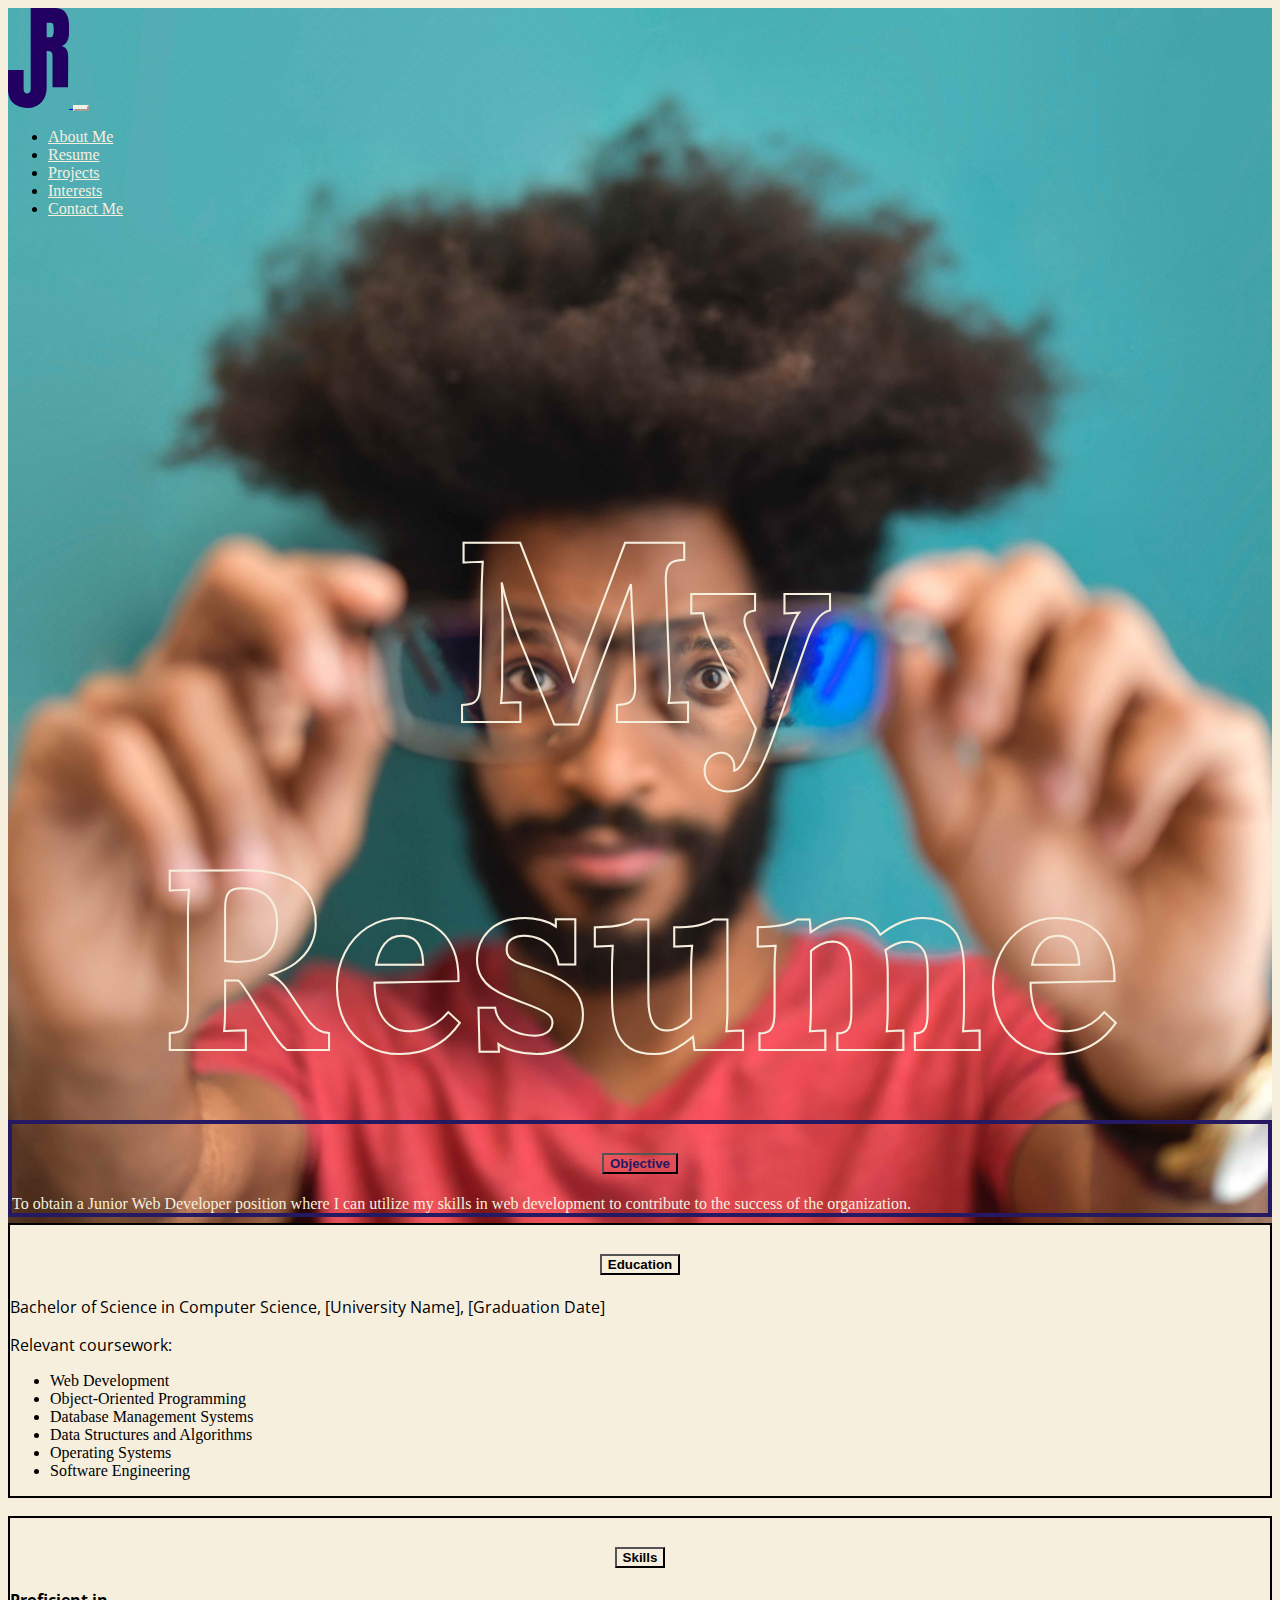
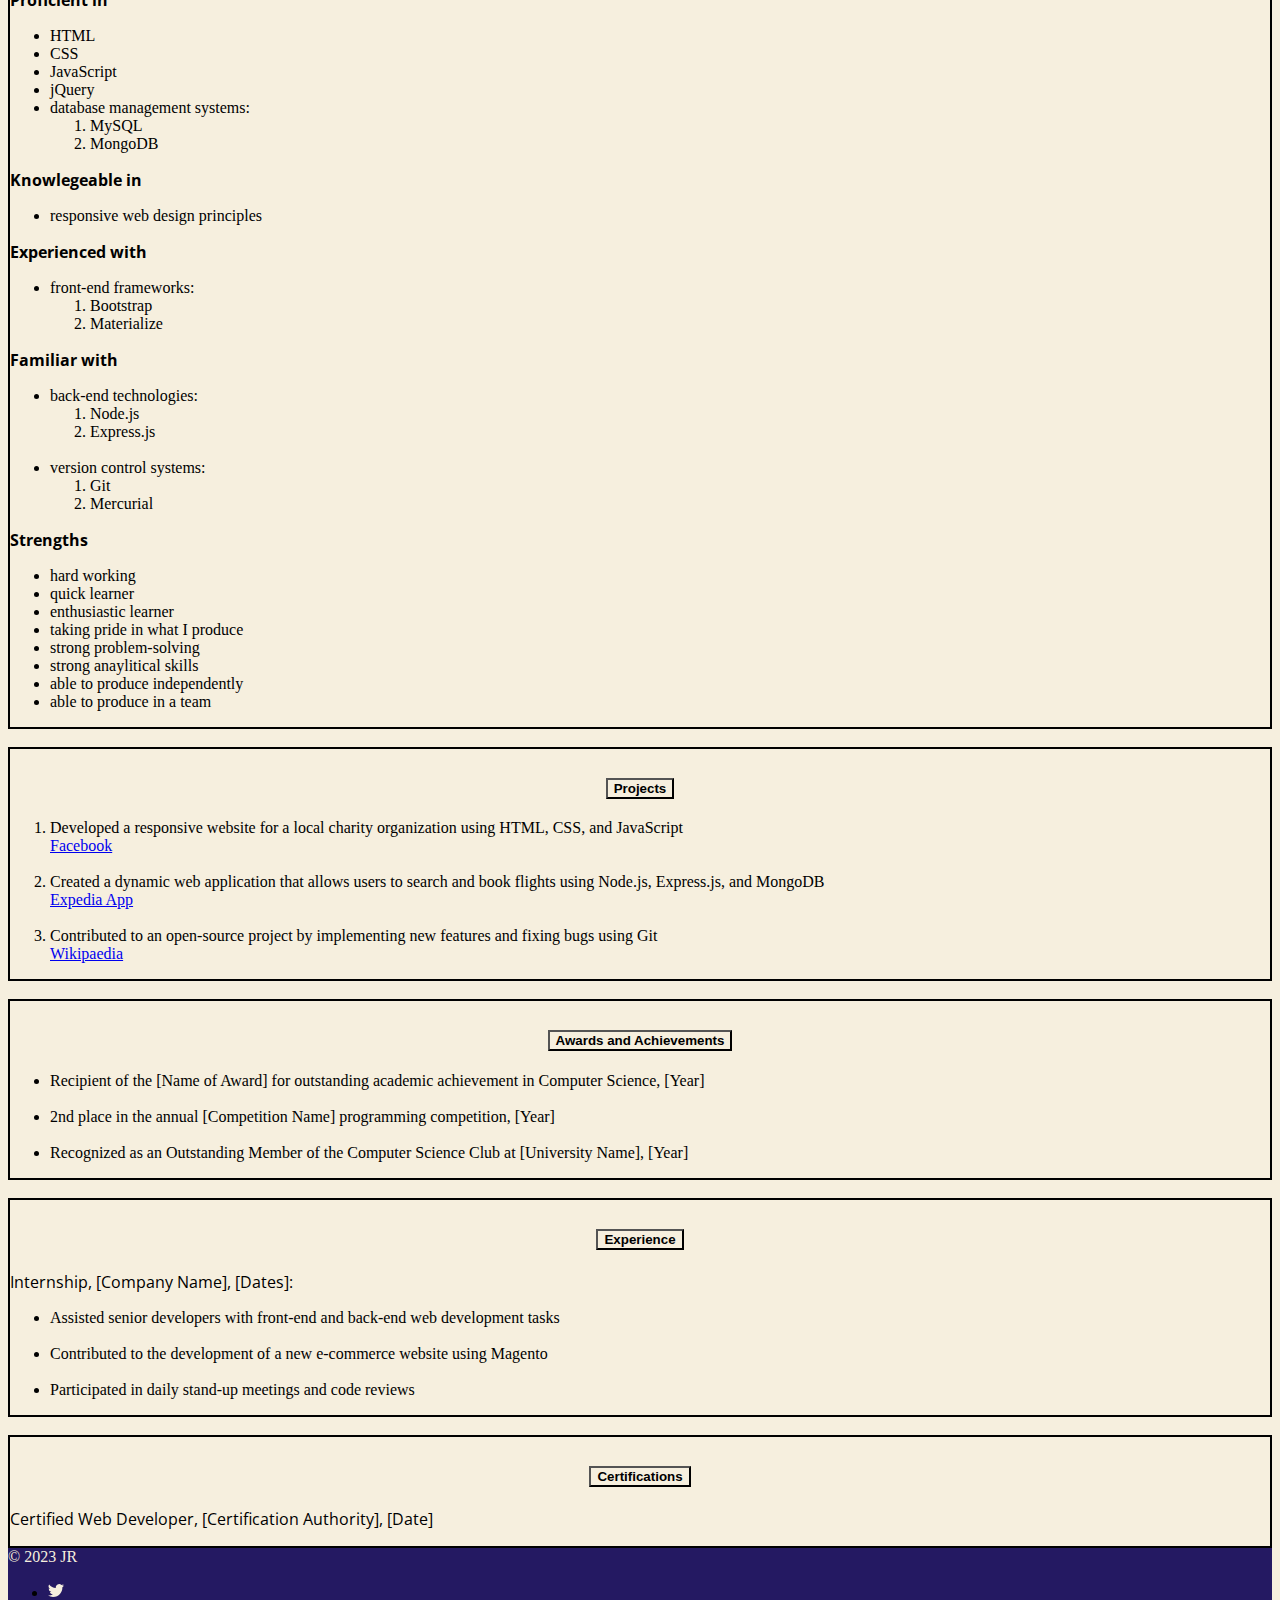
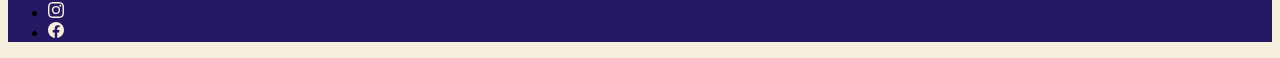
<file: webpages/Resume.html>
<!--Capstone 2 Project: My Personal Brand Website-->
<!--html boilerplate-->
<!DOCTYPE html>
<html lang="en">
<head>
<meta charset="UTF-8">
<meta name="viewport" content="width=device-width, initial-scale=1.0">
<title>Jan's Resume</title>
<!--Boostrap CDN link-->
<link href="https://cdn.jsdelivr.net/npm/bootstrap@5.3.0-alpha3/dist/css/bootstrap.min.css" rel="stylesheet" integrity="sha384-KK94CHFLLe+nY2dmCWGMq91rCGa5gtU4mk92HdvYe+M/SXH301p5ILy+dN9+nJOZ" crossorigin="anonymous">
<!--External Stylesheet-->
<link rel="stylesheet" href="../style.css"/>
<!--Fonts-->
<link rel="preconnect" href="https://fonts.googleapis.com">
<link rel="preconnect" href="https://fonts.gstatic.com" crossorigin>
<link href="https://fonts.googleapis.com/css2?family=Lora:wght@700&family=Open+Sans&display=swap" rel="stylesheet">

<link rel="preconnect" href="https://fonts.googleapis.com">
<link rel="preconnect" href="https://fonts.gstatic.com" crossorigin>
<link href="https://fonts.googleapis.com/css2?family=Open+Sans&display=swap" rel="stylesheet">

<style>



</style>


</head>

<body>


<!--website header/ menu-->

<section id="resume">
            
    <!-- Full Page Background image -->
    <div class="view" style="background-image: url('../Assets/images/Me\ holding\ out\ my\ glasses\ and\ looking\ through\ the\ lens.jpg'); background-repeat: no-repeat; background-size: cover; background-position: bottom center;">
        <!-- flexbox options-->
        <div class="justify-content-center align-items-center">
            <!-- Content -->
            <div class="container">
                <nav class="navbar navbar-expand-lg">
                    <div class="container-fluid">
                        <a class="navbar-brand mt-3" href="../index.html">
                            <svg class="bi me-2" height="100" id="Layer_2" xmlns="http://www.w3.org/2000/svg" viewBox="0 0 79.6 130.04"><defs><style>.cls-1{fill:#210062;}</style></defs><g id="Layer_1-2"><path class="cls-1" d="m69.4,49.32c3.76-1.28,6.4-3.56,7.92-6.84,1.52-3.28,2.28-7.84,2.28-13.68,0-6.4-.48-11.66-1.44-15.78-.96-4.12-2.82-7.32-5.58-9.6-2.76-2.28-6.66-3.42-10.7-3.42H29.52v105.32c0,1.84-.38,3.26-1.14,4.26-.76,1-1.9,1.5-3.42,1.5-1.6,0-2.78-.54-3.54-1.62-.76-1.08-1.14-2.54-1.14-4.38v-24.6H0v25.8c0,5.04,1.1,9.34,3.3,12.9,2.2,3.56,5.22,6.26,9.06,8.1,3.84,1.84,8.12,2.76,12.84,2.76s9.22-1.1,13.02-3.3c3.8-2.2,6.76-5.32,8.88-9.36,2.12-4.04,3.18-8.74,3.18-14.1v-47.24c2.85.02,4.82.42,5.92,1.2,1.12.8,1.68,2.64,1.68,5.52v40.32h20.16l.24-39c0-4.24-.7-7.6-2.1-10.08-1.4-2.48-3.66-4.04-6.78-4.68Zm-14.28-11.16h-4.84v-19.08h4.72c1.2,0,2.12.26,2.76.78.64.52,1.08,1.46,1.32,2.82.24,1.36.36,3.4.36,6.12,0,6.24-1.44,9.36-4.32,9.36Z"/></g></svg>
                        </a>
                        <button class="navbar-toggler" type="button" data-bs-toggle="collapse" data-bs-target="#navbarNav" aria-controls="navbarNav" aria-expanded="false" aria-label="Toggle navigation">
                            <span class="navbar-toggler-icon"></span>
                        </button>
                        <div class="collapse navbar-collapse" id="navbarNav">
                            <ul class="navbar-nav nav-underline position-absolute">
                            <li class="nav-item mx-2">
                                <a class="nav-link" href="../index.html">About Me</a>
                            </li>
                            <li class="nav-item mx-2">
                                <a class="nav-link active" aria-current="page" href="./Resume.html">Resume</a>
                            </li>
                            <li class="nav-item mx-2">
                                <a class="nav-link" href="./Projects.html">Projects</a>
                            </li>
                            <li class="nav-item mx-2">
                                <a class="nav-link" href="./Interests.html">Interests</a>
                            </li>
                            <li class="nav-item mx-2">
                                <a class="nav-link" href="./ContactMe.html">Contact Me</a>
                            </li>
                            </ul>
                        </div>
                    </div>
                </nav>
            </div> 
            <br/>
            <div class="container">
                <h2 class="main-heading">My Resume</h2>
                
                <div class="bd-example">
                    <div class="accordion" id="accordionPanelsStayOpenExample">
                        
                        <div class="accordion-item">
                            <h2 class="accordion-header">
                            <button class="accordion-button collapsed" type="button" data-bs-toggle="collapse" data-bs-target="#panelsStayOpen-collapseOne" aria-expanded="false" aria-controls="panelsStayOpen-collapseOne">
                                Objective
                            </button>
                            </h2>
                            <div id="panelsStayOpen-collapseOne" class="accordion-collapse collapse">
                                <div class="accordion-body">
                                    To obtain a Junior Web Developer position where I can utilize my skills in web development to contribute to the success of the organization.
                                </div>
                            </div>
                        </div>
                    </div>
                </div>
            </div>
        </div>      
    </div>

<section id="resume-part2">

        <div class="container my-5">
            <div class="accordion" id="accordionPanelsStayOpenExample">
                <div class="accordion-item">
                    <h2 class="accordion-header">
                        <button class="accordion-button collapsed" type="button" data-bs-toggle="collapse" data-bs-target="#panelsStayOpen-collapseTwo" aria-expanded="false" aria-controls="panelsStayOpen-collapseTwo">
                        Education
                        </button>
                    </h2>
                    <div id="panelsStayOpen-collapseTwo" class="accordion-collapse collapse">
                        <div class="accordion-body">
                            <p>
                                Bachelor of Science in Computer Science, [University Name], [Graduation Date]
                            </p>
                            <p>    
                                Relevant coursework: 
                                <ul>
                                    <li>Web Development</li> 
                                    <li>Object-Oriented Programming</li> 
                                    <li>Database Management Systems</li>
                                    <li>Data Structures and Algorithms</li>
                                    <li>Operating Systems</li>
                                    <li>Software Engineering</li>
                                </ul>
                            </p>
                        </div>
                    </div>
                </div>
                <br/>
                <div class="accordion-item">
                    <h2 class="accordion-header">
                        <button class="accordion-button collapsed" type="button" data-bs-toggle="collapse" data-bs-target="#panelsStayOpen-collapseThree" aria-expanded="false" aria-controls="panelsStayOpen-collapseThree">
                        Skills
                        </button>
                    </h2>
                    <div id="panelsStayOpen-collapseThree" class="accordion-collapse collapse">
                        <div class="accordion-body">
                            <p>
                                <b>Proficient in</b>
                            </p>
                                <ul>
                                    <li>HTML</li> 
                                    <li>CSS</li> 
                                    <li>JavaScript</li>
                                    <li>jQuery</li>
                                    <li>database management systems:
                                        <ol>
                                            <li>MySQL</li>
                                            <li>MongoDB</li>
                                        </ol>
                                    </li>
                                </ul>
                            <p>
                                <b>Knowlegeable in</b>
                            </p>
                                <ul>
                                    <li>responsive web design principles</li>
                                </ul>
                            <p>
                                <b>Experienced with</b>
                            </p>
                                <ul>
                                    <li>front-end frameworks:
                                        <ol>
                                            <li>Bootstrap</li>
                                            <li>Materialize</li>
                                        </ol> 
                                    </li>
                                </ul>
                            <p>
                                <b>Familiar with</b>
                            </p>
                                <ul>
                                    <li>back-end technologies:
                                        <ol>
                                            <li>Node.js</li>
                                            <li>Express.js</li>
                                        </ol> 
                                    </li>
                                    <br />
                                    <li>version control systems:
                                        <ol>
                                            <li>Git</li>
                                            <li>Mercurial</li>
                                        </ol>
                                    </li>
                                </ul>
                            <p>
                                <b>Strengths</b>
                            </p>
                                <ul>
                                    <li>hard working</li>
                                    <li>quick learner</li>
                                    <li>enthusiastic learner</li>
                                    <li>taking pride in what I produce</li>
                                    <li>strong problem-solving</li>
                                    <li>strong anaylitical skills</li>
                                    <li>able to produce independently</li>
                                    <li>able to produce in a team</li>
                                </ul>   
                        </div>
                    </div>
                </div>
                <br/>
                <div class="accordion-item">
                    <h2 class="accordion-header">
                        <button class="accordion-button collapsed" type="button" data-bs-toggle="collapse" data-bs-target="#panelsStayOpen-collapseFour" aria-expanded="false" aria-controls="panelsStayOpen-collapseFour">
                        Projects
                        </button>
                    </h2>
                    <div id="panelsStayOpen-collapseFour" class="accordion-collapse collapse">
                        <div class="accordion-body">
                            <ol>
                                <li>
                                    Developed a responsive website for a local charity organization using HTML, CSS, and JavaScript<br />
                                    <a href="https://en-gb.facebook.com/">Facebook</a>
                                </li>
                                <br />
                                <li>
                                    Created a dynamic web application that allows users to search and book flights using Node.js, Express.js, and MongoDB<br />
                                    <a href="https://www.expedia.co.uk/">Expedia App</a>
                                </li>
                                <br />
                                <li>
                                    Contributed to an open-source project by implementing new features and fixing bugs using Git<br />
                                    <a href="https://en.wikipedia.org/wiki/Main_Page">Wikipaedia</a>
                                </li>
                            </ol>
                        </div>
                    </div>
                </div>
                <br/>
                <div class="accordion-item">
                    <h2 class="accordion-header">
                        <button class="accordion-button collapsed" type="button" data-bs-toggle="collapse" data-bs-target="#panelsStayOpen-collapseFive" aria-expanded="false" aria-controls="panelsStayOpen-collapseFive">
                        Awards and Achievements
                        </button>
                    </h2>
                    <div id="panelsStayOpen-collapseFive" class="accordion-collapse collapse">
                        <div class="accordion-body">
                            <ul>
                                <li>
                                    Recipient of the [Name of Award] for outstanding academic achievement in Computer Science, [Year]
                                </li>
                                <br />
                                <li>
                                    2nd place in the annual [Competition Name] programming competition, [Year]
                                </li>
                                <br />
                                <li>
                                    Recognized as an Outstanding Member of the Computer Science Club at [University Name], [Year]
                                </li>
                            </ul>
                        </div>
                    </div>
                </div>
                <br/>
                <div class="accordion-item">
                    <h2 class="accordion-header">
                        <button class="accordion-button collapsed" type="button" data-bs-toggle="collapse" data-bs-target="#panelsStayOpen-collapseSix" aria-expanded="false" aria-controls="panelsStayOpen-collapseSix">
                        Experience
                        </button>
                    </h2>
                    <div id="panelsStayOpen-collapseSix" class="accordion-collapse collapse">
                        <div class="accordion-body">
                            <p>Internship, [Company Name], [Dates]:</p>
        
                            <ul>
                                <li>Assisted senior developers with front-end and back-end web development tasks</li><br />
                                <li>Contributed to the development of a new e-commerce website using Magento</li><br />
                                <li>Participated in daily stand-up meetings and code reviews</li>
                            </ul>
                        </div>
                    </div>
                </div>
                <br/>
                <div class="accordion-item">
                    <h2 class="accordion-header">
                        <button class="accordion-button collapsed" type="button" data-bs-toggle="collapse" data-bs-target="#panelsStayOpen-collapseSeven" aria-expanded="false" aria-controls="panelsStayOpen-collapseSeven">
                        Certifications
                        </button>
                    </h2>
                    <div id="panelsStayOpen-collapseSeven" class="accordion-collapse collapse">
                        <div class="accordion-body">
                            <p>Certified Web Developer, [Certification Authority], [Date]</p>
                        </div>
                    </div>
                </div>
            </div>
        </div>

</section>


<script src="https://cdn.jsdelivr.net/npm/bootstrap@5.3.0-alpha3/dist/js/bootstrap.bundle.min.js" integrity="sha384-ENjdO4Dr2bkBIFxQpeoTz1HIcje39Wm4jDKdf19U8gI4ddQ3GYNS7NTKfAdVQSZe" crossorigin="anonymous"></script>
</body>
</section>

<!--website footer-->

<section id="footer">

    <div class="container">
        <footer class="d-flex flex-wrap justify-content-between align-items-center py-3 my-0">
          <div class="col-md-4 d-flex align-items-center">
            
            <span class="mb-3 mb-md-0" style="color: #f6efde;">© 2023 JR</span>
          </div>
      
          <ul class="nav col-md-4 justify-content-end list-unstyled d-flex">
            <li class="ms-3"><a class="text-body-secondary" href="https://twitter.com/"><svg xmlns="http://www.w3.org/2000/svg" width="16" height="16" fill="#f6efde" class="bi bi-twitter" viewBox="0 0 16 16">
                <path d="M5.026 15c6.038 0 9.341-5.003 9.341-9.334 0-.14 0-.282-.006-.422A6.685 6.685 0 0 0 16 3.542a6.658 6.658 0 0 1-1.889.518 3.301 3.301 0 0 0 1.447-1.817 6.533 6.533 0 0 1-2.087.793A3.286 3.286 0 0 0 7.875 6.03a9.325 9.325 0 0 1-6.767-3.429 3.289 3.289 0 0 0 1.018 4.382A3.323 3.323 0 0 1 .64 6.575v.045a3.288 3.288 0 0 0 2.632 3.218 3.203 3.203 0 0 1-.865.115 3.23 3.23 0 0 1-.614-.057 3.283 3.283 0 0 0 3.067 2.277A6.588 6.588 0 0 1 .78 13.58a6.32 6.32 0 0 1-.78-.045A9.344 9.344 0 0 0 5.026 15z"/>
              </svg></a></li>
            <li class="ms-3"><a class="text-body-secondary" href="https://instagram.com/"><svg xmlns="http://www.w3.org/2000/svg" width="16" height="16" fill="#f6efde" class="bi bi-instagram" viewBox="0 0 16 16">
                <path d="M8 0C5.829 0 5.556.01 4.703.048 3.85.088 3.269.222 2.76.42a3.917 3.917 0 0 0-1.417.923A3.927 3.927 0 0 0 .42 2.76C.222 3.268.087 3.85.048 4.7.01 5.555 0 5.827 0 8.001c0 2.172.01 2.444.048 3.297.04.852.174 1.433.372 1.942.205.526.478.972.923 1.417.444.445.89.719 1.416.923.51.198 1.09.333 1.942.372C5.555 15.99 5.827 16 8 16s2.444-.01 3.298-.048c.851-.04 1.434-.174 1.943-.372a3.916 3.916 0 0 0 1.416-.923c.445-.445.718-.891.923-1.417.197-.509.332-1.09.372-1.942C15.99 10.445 16 10.173 16 8s-.01-2.445-.048-3.299c-.04-.851-.175-1.433-.372-1.941a3.926 3.926 0 0 0-.923-1.417A3.911 3.911 0 0 0 13.24.42c-.51-.198-1.092-.333-1.943-.372C10.443.01 10.172 0 7.998 0h.003zm-.717 1.442h.718c2.136 0 2.389.007 3.232.046.78.035 1.204.166 1.486.275.373.145.64.319.92.599.28.28.453.546.598.92.11.281.24.705.275 1.485.039.843.047 1.096.047 3.231s-.008 2.389-.047 3.232c-.035.78-.166 1.203-.275 1.485a2.47 2.47 0 0 1-.599.919c-.28.28-.546.453-.92.598-.28.11-.704.24-1.485.276-.843.038-1.096.047-3.232.047s-2.39-.009-3.233-.047c-.78-.036-1.203-.166-1.485-.276a2.478 2.478 0 0 1-.92-.598 2.48 2.48 0 0 1-.6-.92c-.109-.281-.24-.705-.275-1.485-.038-.843-.046-1.096-.046-3.233 0-2.136.008-2.388.046-3.231.036-.78.166-1.204.276-1.486.145-.373.319-.64.599-.92.28-.28.546-.453.92-.598.282-.11.705-.24 1.485-.276.738-.034 1.024-.044 2.515-.045v.002zm4.988 1.328a.96.96 0 1 0 0 1.92.96.96 0 0 0 0-1.92zm-4.27 1.122a4.109 4.109 0 1 0 0 8.217 4.109 4.109 0 0 0 0-8.217zm0 1.441a2.667 2.667 0 1 1 0 5.334 2.667 2.667 0 0 1 0-5.334z"/>
              </svg></a></li>
            <li class="ms-3"><a class="text-body-secondary" href="https://facebook.com/"><svg xmlns="http://www.w3.org/2000/svg" width="16" height="16" fill="#f6efde" class="bi bi-facebook" viewBox="0 0 16 16">
                <path d="M16 8.049c0-4.446-3.582-8.05-8-8.05C3.58 0-.002 3.603-.002 8.05c0 4.017 2.926 7.347 6.75 7.951v-5.625h-2.03V8.05H6.75V6.275c0-2.017 1.195-3.131 3.022-3.131.876 0 1.791.157 1.791.157v1.98h-1.009c-.993 0-1.303.621-1.303 1.258v1.51h2.218l-.354 2.326H9.25V16c3.824-.604 6.75-3.934 6.75-7.951z"/>
              </svg></a></li>
          </ul>
        </footer>
      </div>

</section>




</html>
</file>
<file: style.css>
/**/
/**/
/*Fonts*/
h1 {
    font-family: 'Lora', serif;
    color: rgb(246, 239, 222);

}

h2 {
    text-align: center;
    font-family: 'Lora', serif;
    color: rgb(0, 0, 0);
}

#title .main-heading {
    color: transparent;
    font-size: 20vw;
    -webkit-text-stroke:  2px #f6efde;

}

p {
    text-align: justify;
    font-family: 'Open Sans', sans-serif;
}
/* header */
#title > .view,
#resume > .view,
#projects > .view {
  height: 135vh;
  background-color: #009FBD;
}

body {
  background-color: rgb(246, 239, 222);  
}

/* navbar */

.nav-link {
    color: #f6efde;
}
.nav-link.active {
    color: #f6efde;
}

.navbar-nav .nav-link.active, .navbar-nav .nav-link.show {
    color: #f6efde;
}
.navbar-nav {
    --bs-nav-link-hover-color: #77037B;
}



/* navbar menu color change to match nav-links */

.navbar-toggler-icon {
    background-image: url("data:image/svg+xml,%3csvg xmlns='http://www.w3.org/2000/svg' viewBox='0 0 30 30'%3e%3cpath stroke='rgba%28246, 239, 222, 1%29' stroke-linecap='round' stroke-miterlimit='10' stroke-width='2' d='M4 7h22M4 15h22M4 23h22'/%3e%3c/svg%3e");
}
.navbar-toggler {
    border-color: rgb(246, 239, 222);
    color: rgb(246, 239, 222, 0.65);
}


@media (max-width: 740px) {
#title > .view,
#projects > .view {
    height: 130vh;
  }
  #title .scribble {
    height: 17rem;
    width: 17rem;
    margin-top: 5rem;
    
    }
    #resume > .view {
        height: 100vh;
    } 
}
@media (min-width: 800px) and (max-width: 850px) {
#title > .view,
#projects > .view {
    height: 130vh;
  }
  #title .scribble {
    height: 17rem;
    width: 17rem;
    margin-top: 5rem;
   
    }
    #resume > .view {
        height: 100vh;
    } 
}

.top-nav-collapse {
    background: transparent !important;
}

.navbar:not(.top-nav-collapse) {
  background: transparent !important;
}

#title .scribble {
    height: 23rem;
    width: 23rem;
}


@media (max-width: 991px) {
#title > .view,
#projects > .view {
        height: 130vh;
  }
  .navbar:not(.top-nav-collapse) {
    background: transparent !important;
    }

    /* Me, Jan scribble responsiveness */
    #title .scribble {
        height: 18rem;
        width: 18rem;
        margin-top: 5rem;
    
        }
        #title img {
            margin-right: 6rem;
            padding-left: 3rem;
        }
        #title .main-heading {
            color: transparent;
            font-size: 20vw;
            -webkit-text-stroke:  2px #f6efde;
            margin-top: 5rem;
        }   
#resume > .view {
    height: 110vh;
}
  }


#footer {
    background-color: #241962; 
} 

 


/* Me, Jan scribble responsiveness */
  @media (min-width: 992px) and (max-width: 1200px) {
  #title .scribble {
    height: 19rem;
    width: 19rem;
    margin-top: 5rem;
  }
  #title img {
    margin-right: 2rem;
    padding-left: 1rem;
}
  }
  /* Me, Jan scribble responsiveness */
  @media (min-width: 1201px) and (max-width: 1400px) {
    #title .scribble {
      height: 19rem;
      width: 19rem;
      margin-top: 3rem;
    }
    #title img {
      margin-right: 2rem;
      padding-left: 1rem;
  }
}
/* Resume */

#resume .bd-example {
    margin-top: 0;

}

#resume .main-heading {
    color: transparent;
    font-size: 20vw;
    -webkit-text-stroke:  2px #f6efde;
    padding-bottom: 0;
    margin-bottom: 0;
}

/* Resume accordian */

.accordion-item {
    color: #f6efde;
    background: transparent;
    border: var(--bs-accordion-border-width) solid var(--bs-accordion-border-color);
    --bs-accordion-border-width: 0.25rem;
    --bs-accordion-border-color: #241962;
}

#resume-part2 .accordion-item {
    color: #000;
    border: var(--bs-accordion-border-width) solid var(--bs-accordion-border-color);
    --bs-accordion-border-width: 0.15rem;
    --bs-accordion-border-color: #000;
}

.accordion-button.collapsed {
    color: #241962;
    font-weight: 700;
    background: transparent;
}

#resume-part2 .accordion-button.collapsed {
    color: #000;
    font-weight: 700;
    background: transparent;
}

.accordion-button:not(.collapsed) {
    color: #241962;
    background: transparent;
    box-shadow: inset 0 calc(-1 * var(--bs-accordion-border-width)) 0 var(--bs-accordion-border-color);
    --bs-accordion-border-width: 0.25rem;
    --bs-accordion-border-color: #241962;
}

#resume-part2 .accordion-button:not(.collapsed) {
    color: #000;
    background: transparent;
    box-shadow: inset 0 calc(-1 * var(--bs-accordion-border-width)) 0 var(--bs-accordion-border-color);
    --bs-accordion-border-width: 0.1rem;
    --bs-accordion-border-color: #000;
}

/* Projects */

#projects > .view {
    height: 120vh;
}
#projects .main-heading {
    color: transparent;
    font-size: 20vw;
    -webkit-text-stroke:  2px #f6efde;
}

#projects-part2 .accordion-item {
    color: #000;
    border: var(--bs-accordion-border-width) solid var(--bs-accordion-border-color);
    --bs-accordion-border-width: 0.15rem;
    --bs-accordion-border-color: #000;
}

#projects-part2 .accordion-button.collapsed {
    color: #000;
    font-weight: 700;
    background: transparent;
}

#projects-part2 .accordion-button:not(.collapsed) {
    color: #000;
    background: transparent;
    box-shadow: inset 0 calc(-1 * var(--bs-accordion-border-width)) 0 var(--bs-accordion-border-color);
    --bs-accordion-border-width: 0.1rem;
    --bs-accordion-border-color: #000;
}

/* Interests */

#interests .main-heading {
    color: transparent;
    font-size: 20vw;
    -webkit-text-stroke:  2px #f6efde;
}

#interests .row {
    margin-bottom: 50px;
}


/* Contact Me */


#contact .main-heading  {
    color: transparent;
    font-size: 20vw;
    -webkit-text-stroke:  2px #f6efde;
}

#contact .card-title {
    font-size: 2vw;
    
}

@media (max-width: 991px) {
    #contact .card-title {
        font-size: 23px;
    }
}

#contact .card {
    margin-bottom: 50px;
    background-color: #f6efde50;
    border-color: #241962;

}

#contact .btn {
    background-color: #241962;
    color: #f6efde;
}


#resume .collapse > ul,
#projects .collapse > ul,
#interests .collapse > ul,
#contact .collapse > ul {
    position: relative !important;
    
}
</file>
